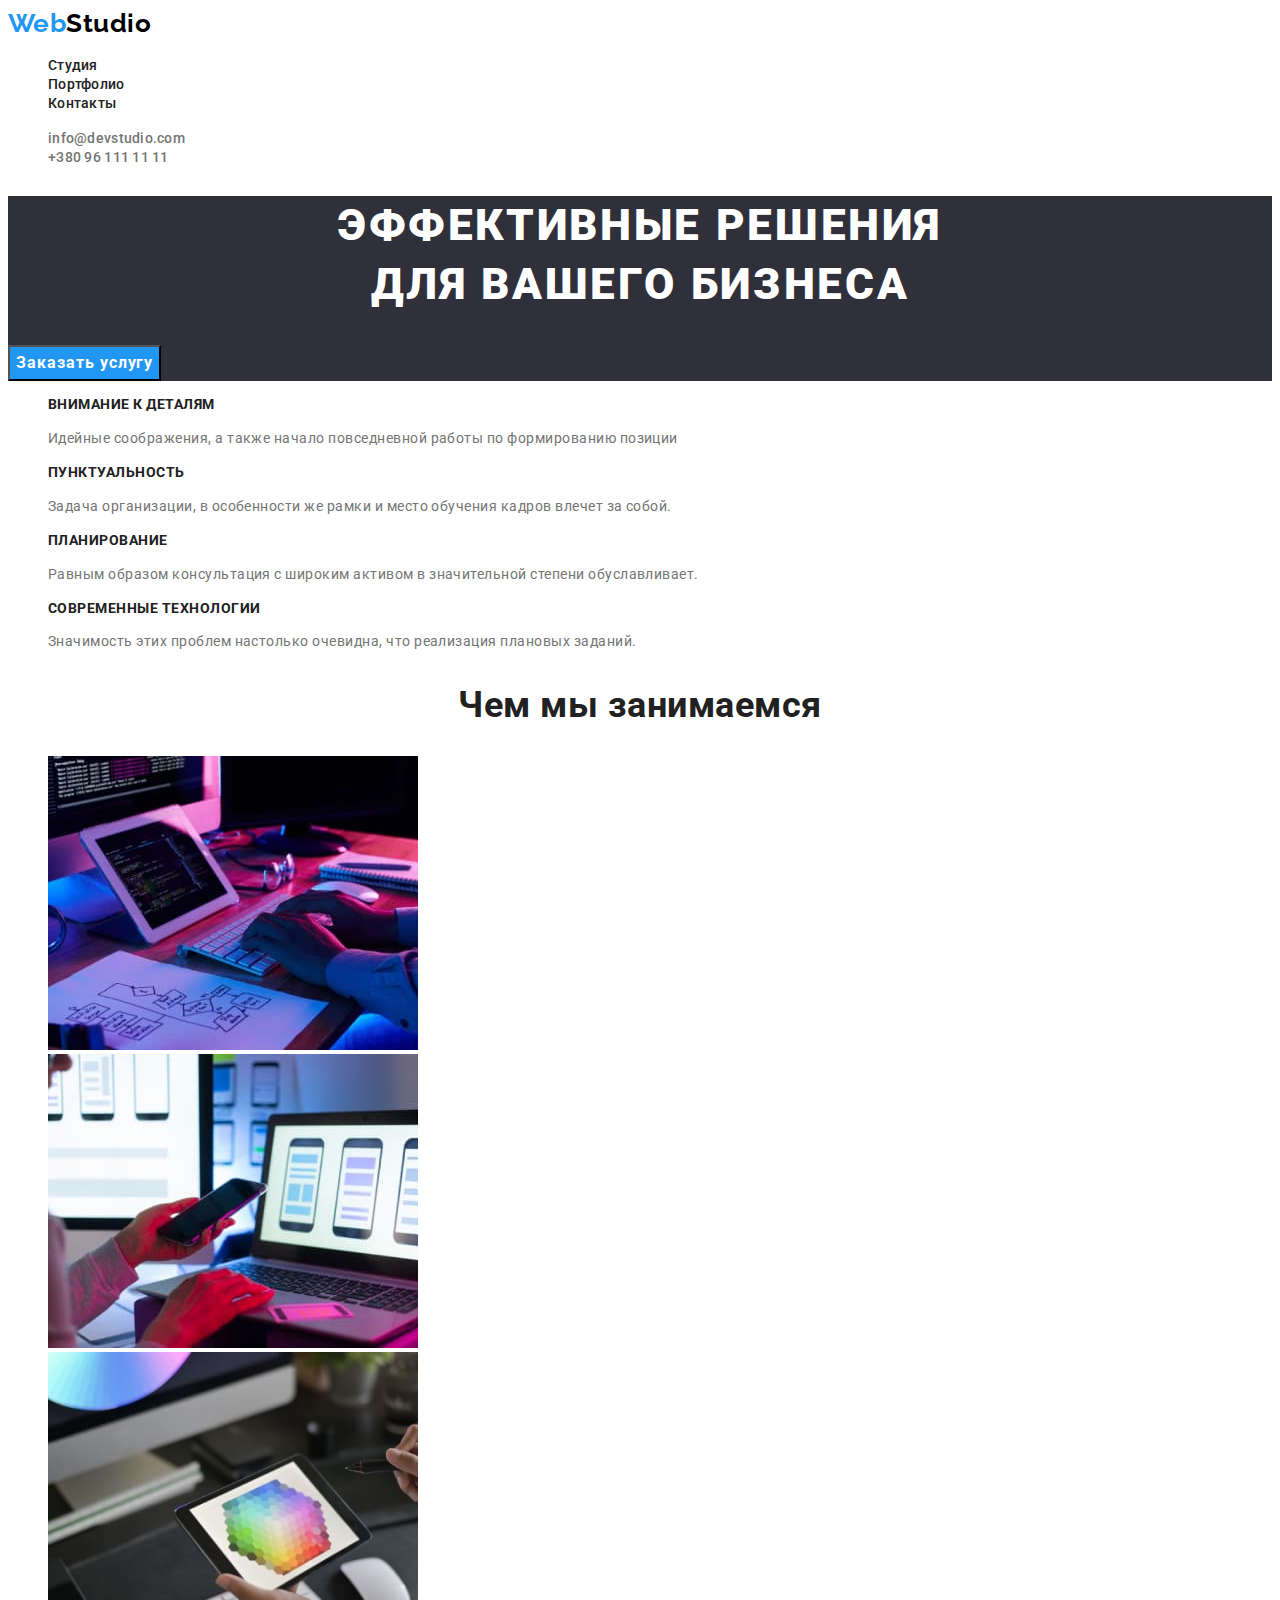
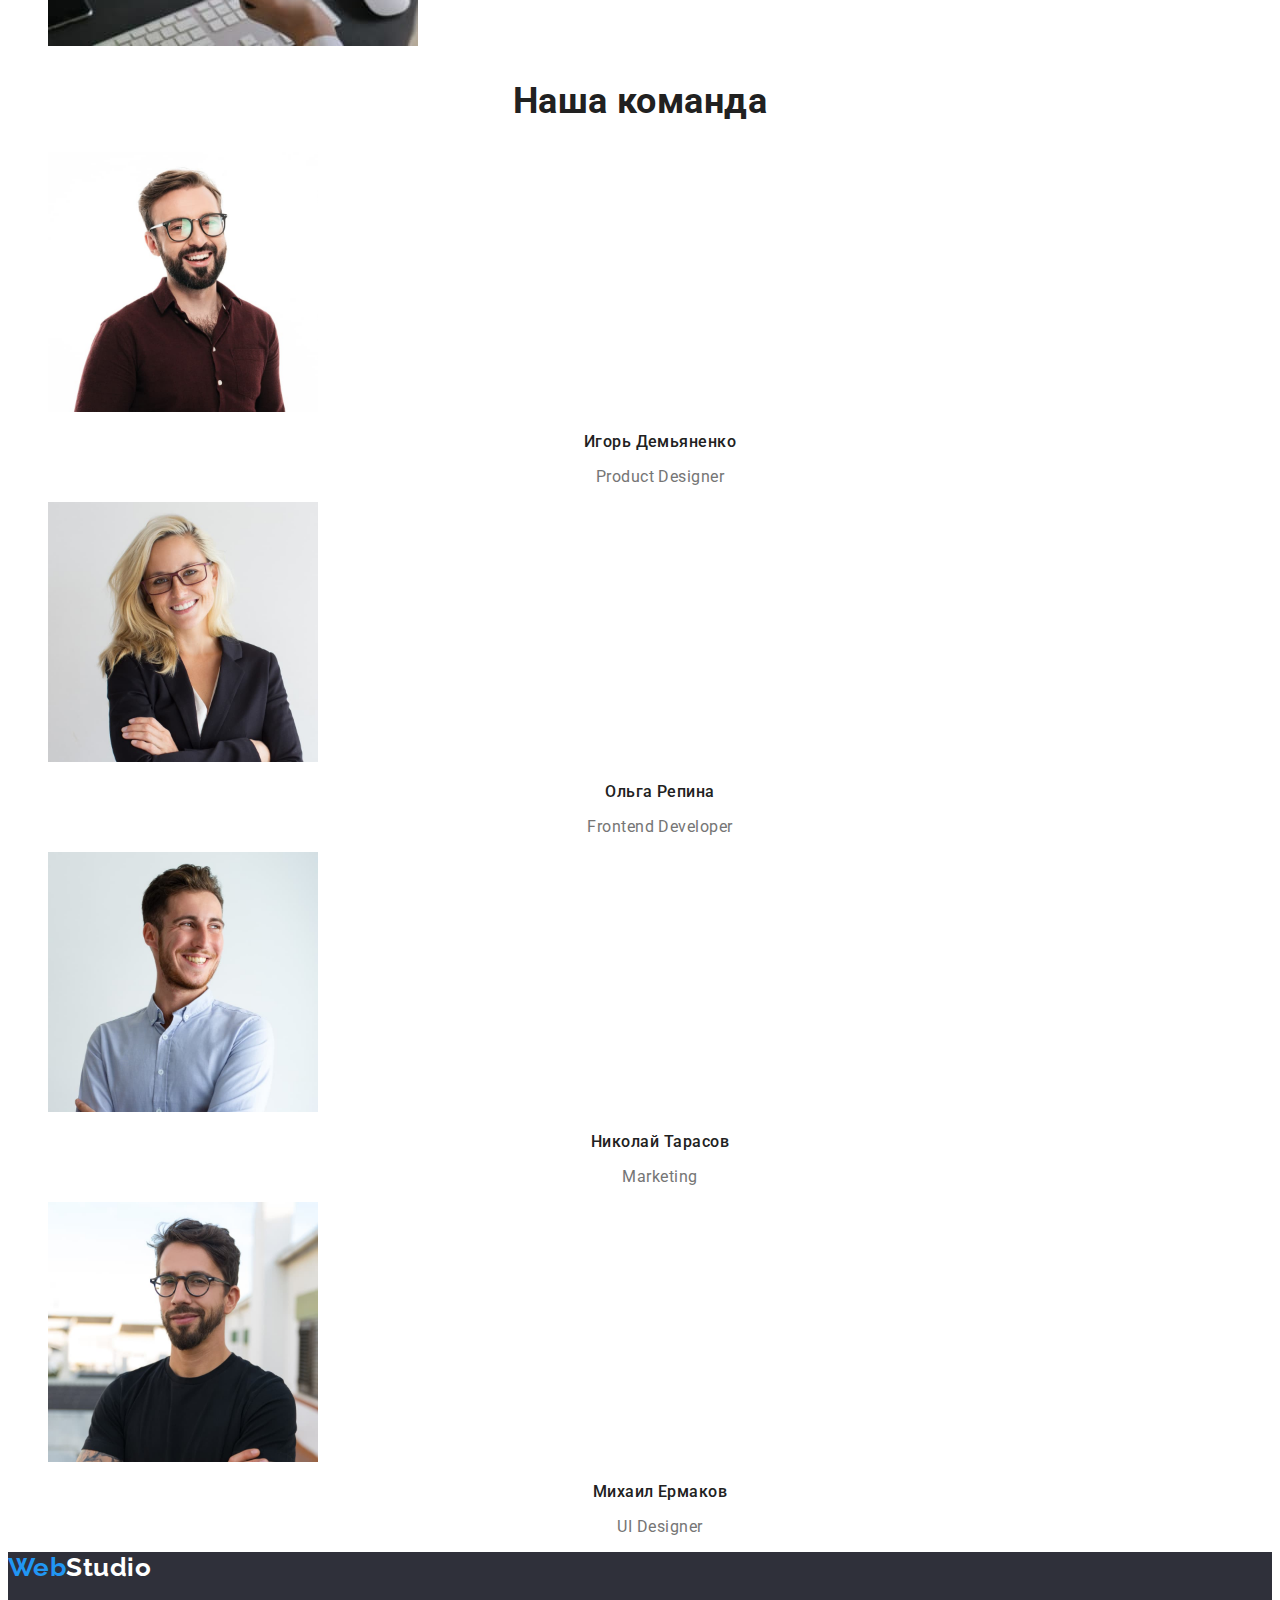
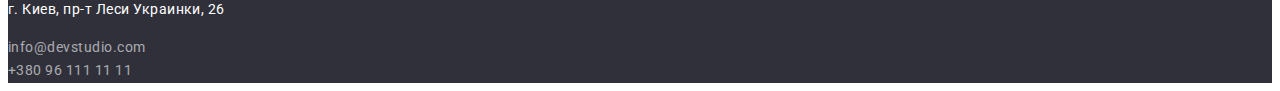
<file: index.html>
<!DOCTYPE html>
<html lang="ru">
  <head>
    <meta charset="UTF-8" />
    <meta http-equiv="X-UA-Compatible" content="IE=edge" />
    <meta name="viewport" content="width=device-width, initial-scale=1.0" />
    <link rel="preconnect" href="https://fonts.googleapis.com" />
    <link rel="preconnect" href="https://fonts.gstatic.com" crossorigin />
    <link
      href="https://fonts.googleapis.com/css2?family=Raleway:wght@700&family=Roboto:wght@400;500;700;900&display=swap"
      rel="stylesheet"
    />
    <link rel="stylesheet" href="./css/styels.css" />
    <title>Document</title>
  </head>
  <body>
    <!-- Шапка сайта-->
    <header>
      <nav class="nav">
        <a class="logo link" href="./index.html"><span class="logo-web">Web</span>Studio</a>
        <ul class="nav-list list">
          <li class="nav-item"><a class="nav-link link" href="./studio.html">Студия</a></li>
          <li class="nav-item">
            <a class="nav-link link" href="./portfolio.html">Портфолио</a>
          </li>
          <li class="nav-item"><a class="nav-link link" href="">Контакты</a></li>
        </ul>
      </nav>
      <ul class="contact-list list">
        <li class="contact-item">
          <a class="contact-link link" href="mailto:info@devstudio.com">info@devstudio.com</a>
        </li>
        <li class="contact-item">
          <a class="contact-link link" href="tel:+380961111111">+380 96 111 11 11</a>
        </li>
      </ul>
    </header>
    <main>
      <!--Темный кватдар? Банер?-->
      <div class="hero">
        <section>
          <h1 class="hero-text">
            Эффективные решения <br />
            для вашего бизнеса
          </h1>
          <button class="hero-btn" type="button">Заказать услугу</button>
        </section>
      </div>
      <!-- Особенности  -->
      <section class="features">
        <h2 style="display: none">Особенности компании</h2>
        <ul class="list">
          <li class="features-item">
            <h3 class="features-h">Внимание к деталям</h3>
            <p class="features-text">
              Идейные соображения, а также начало повседневной работы по формированию позиции
            </p>
          </li>
          <li class="features-item">
            <h3 class="features-h">Пунктуальность</h3>
            <p class="features-text">
              Задача организации, в особенности же рамки и место обучения кадров влечет за собой.
            </p>
          </li>
          <li class="features-item">
            <h3 class="features-h">Планирование</h3>
            <p class="features-text">
              Равным образом консультация с широким активом в значительной степени обуславливает.
            </p>
          </li>
          <li class="features-item">
            <h3 class="features-h">Современные технологии</h3>
            <p class="features-text">
              Значимость этих проблем настолько очевидна, что реализация плановых заданий.
            </p>
          </li>
        </ul>
      </section>
      <!-- Чем занимется компания -->
      <section class="work">
        <h2 class="work-text">Чем мы занимаемся</h2>
        <ul class="list">
          <li class="work-item">
            <img
              src="./images/box1.jpg"
              width="370"
              alt="программист работает за компьютером в офисе"
            />
          </li>
          <li class="work-item">
            <img
              src="./images/box2.jpg"
              width="370"
              alt="дизайнер разрабатывает веб-интерфейс для смартфонов"
            />
          </li>
          <li class="work-item">
            <img
              src="./images/box3.jpg"
              width="370"
              alt="веб-дизайнер выбиреат цвет на графическом планшете"
            />
          </li>
        </ul>
      </section>
      <!-- Команда -->
      <section class="team">
        <h2 class="team-text">Наша команда</h2>
        <ul class="team-list list">
          <li class="team-item">
            <img src="./images/ig.jpg" width="270" alt="фото Игоря Демьяненко" />
            <h3 class="team-name">Игорь Демьяненко</h3>
            <p class="team-prof">Product Designer</p>
          </li>
          <li class="team-item">
            <img src="./images/ol.jpg" width="270" alt="фото Ольги Репиной" />
            <h3 class="team-name">Ольга Репина</h3>
            <p class="team-prof">Frontend Developer</p>
          </li>
          <li class="team-item">
            <img src="./images/nic.jpg" width="270" alt="фото Николая Тарасова" />
            <h3 class="team-name">Николай Тарасов</h3>
            <p class="team-prof">Marketing</p>
          </li>
          <li class="team-item">
            <img src="./images/mih.jpg" width="270" alt="фото Михаила Ермакова" />
            <h3 class="team-name">Михаил Ермаков</h3>
            <p class="team-prof">UI Designer</p>
          </li>
        </ul>
      </section>
    </main>
    <!-- Подвал -->
    <footer class="foot">
      <a class="foot-logo link" href="./index.html"><span class="logo-web">Web</span>Studio</a>
      <address class="foot-address">
        <p class="foot-text">г. Киев, пр-т Леси Украинки, 26</p>
        <a class="foot-link link" href="mailto:info@devstudio.com">info@devstudio.com</a><br />
        <a class="foot-link link" href="tel:+380961111111">+380 96 111 11 11</a>
      </address>
    </footer>
  </body>
</html>
</file>
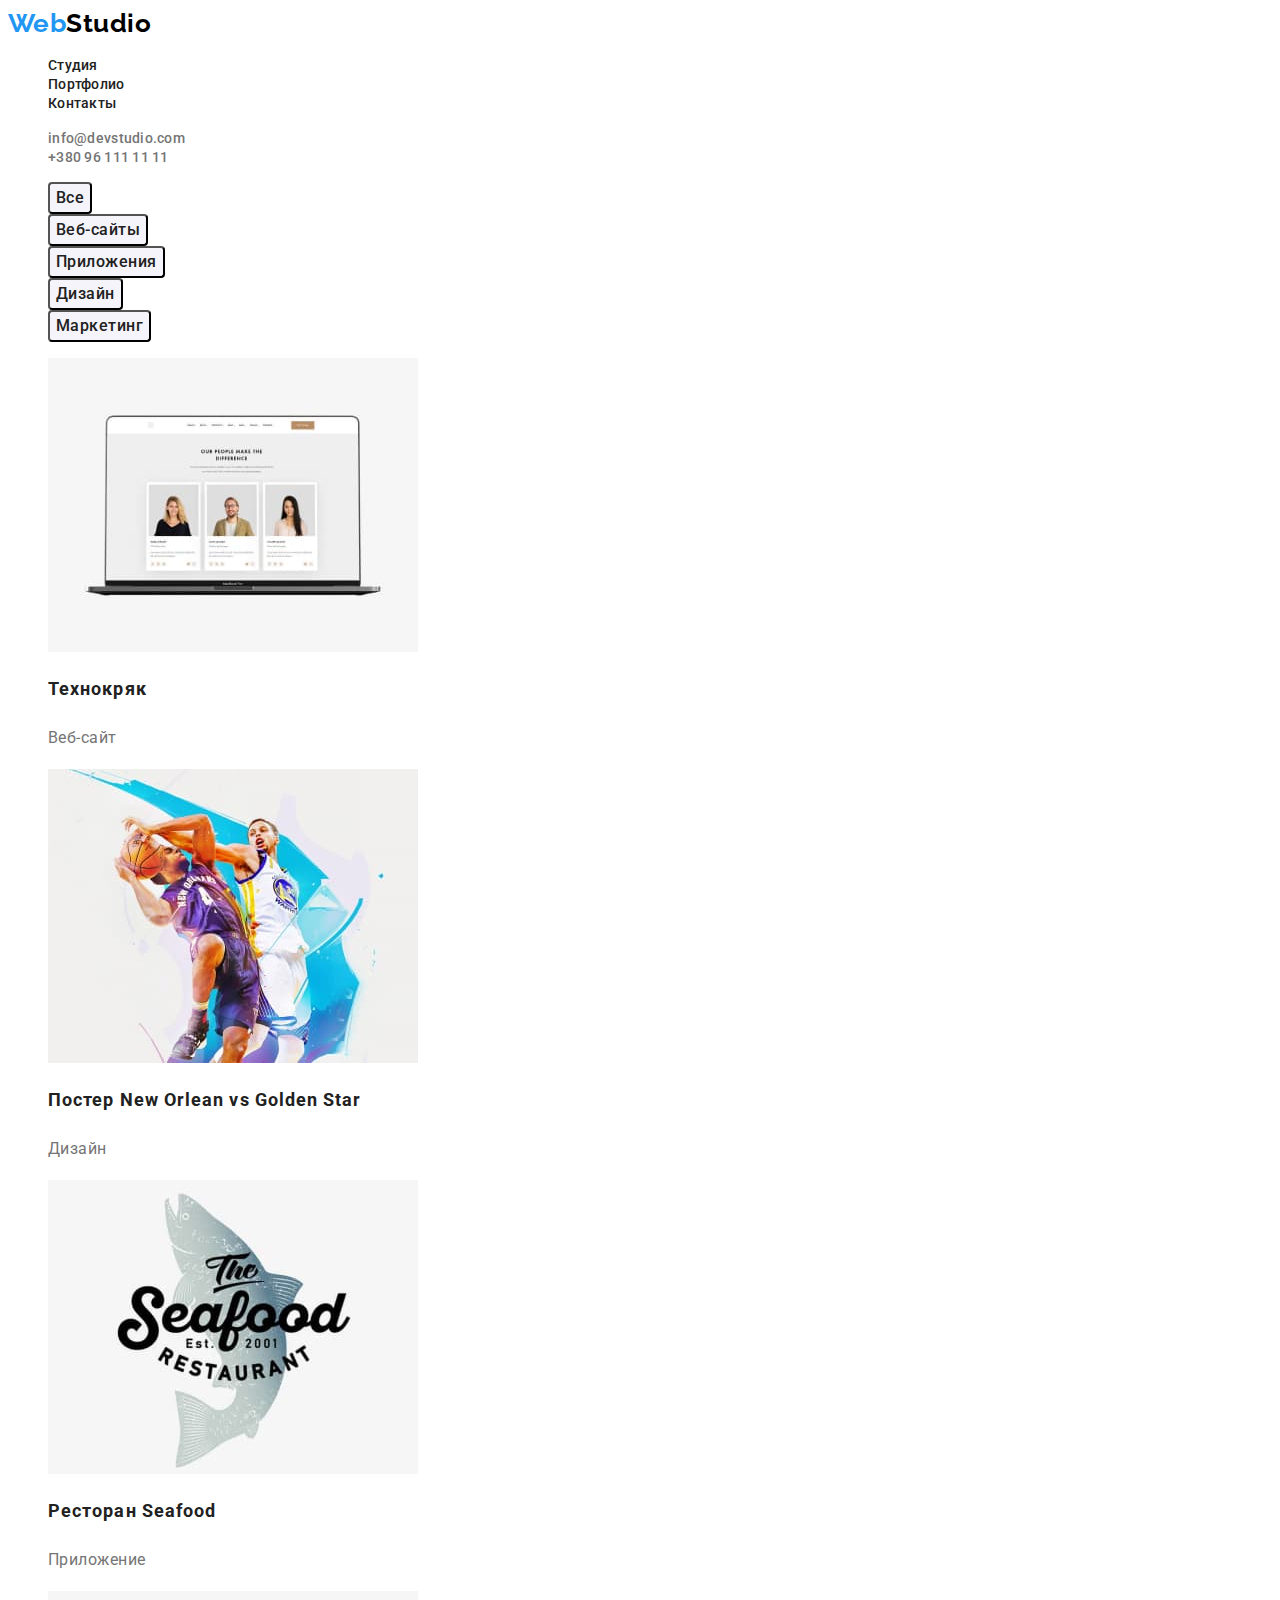
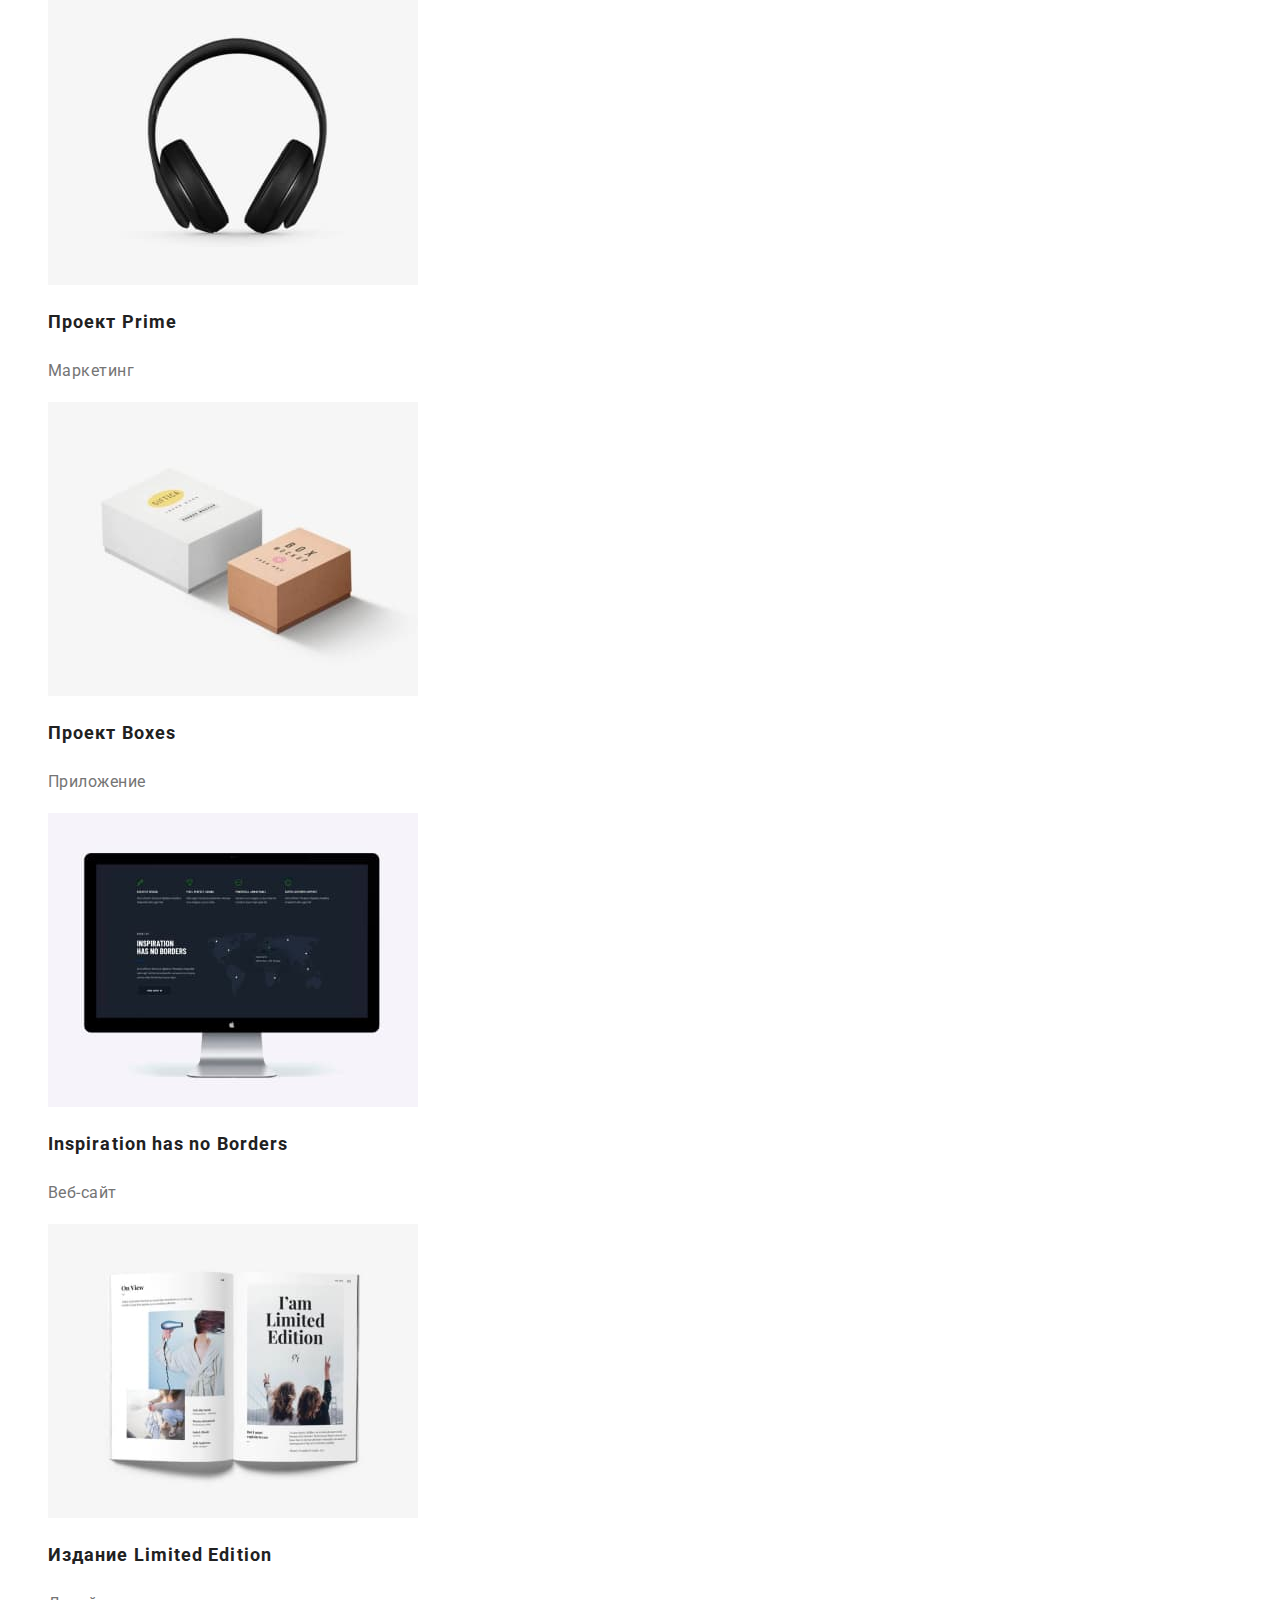
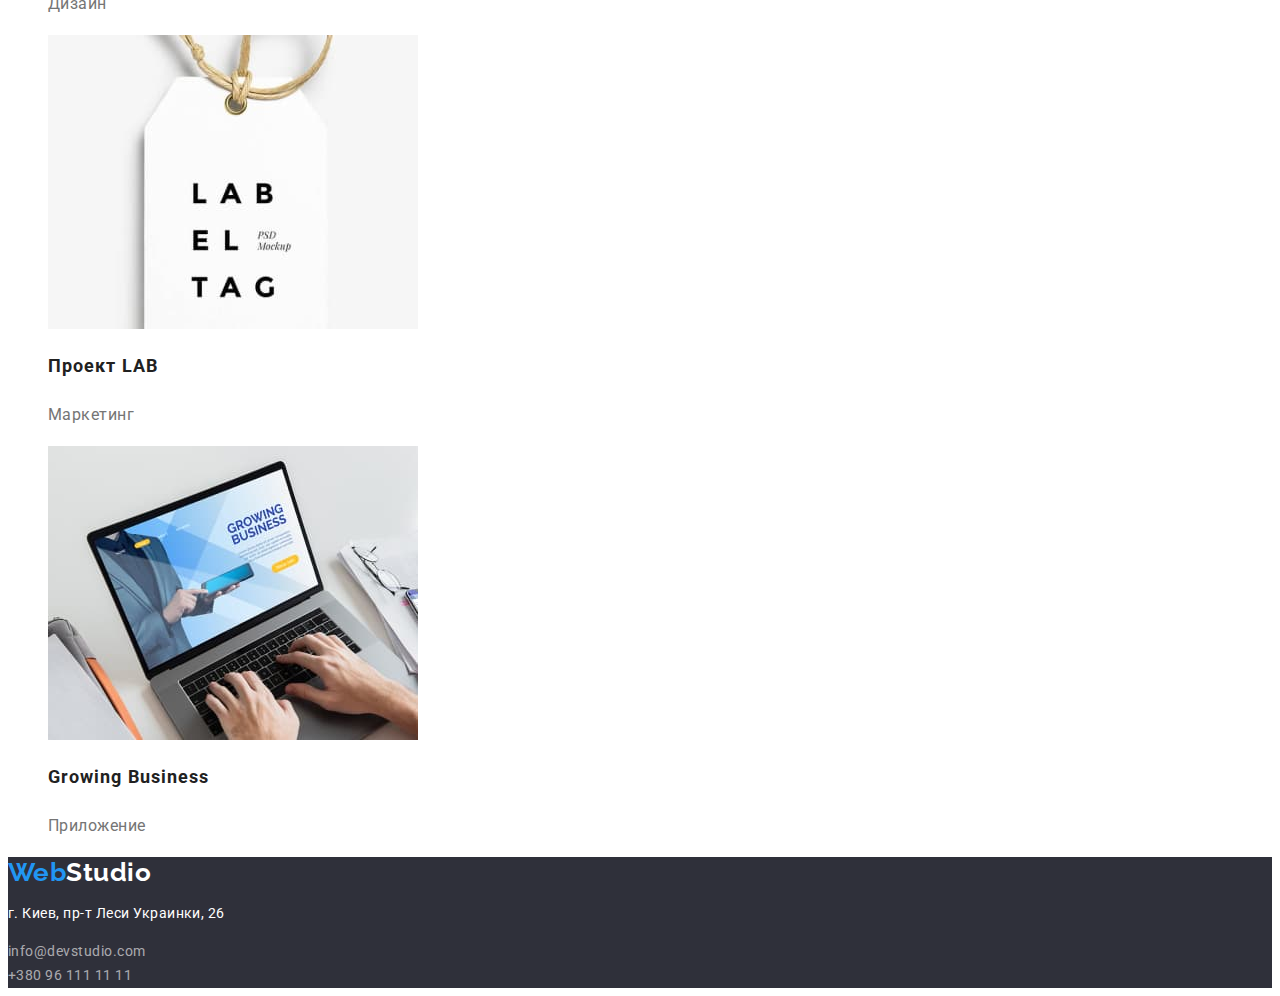
<file: portfolio.html>
<!DOCTYPE html>
<html lang="en">
  <head>
    <meta charset="UTF-8" />
    <meta http-equiv="X-UA-Compatible" content="IE=edge" />
    <meta name="viewport" content="width=device-width, initial-scale=1.0" />
    <link rel="preconnect" href="https://fonts.googleapis.com" />
    <link rel="preconnect" href="https://fonts.gstatic.com" crossorigin />
    <link
      href="https://fonts.googleapis.com/css2?family=Raleway:wght@700&family=Roboto:wght@400;500;700;900&display=swap"
      rel="stylesheet"
    />
    <link rel="stylesheet" href="./css/styels.css" />
    <title>Document</title>
  </head>
  <body>
    <header>
      <nav class="nav">
        <a class="logo link" href="./index.html"><span class="logo-web">Web</span>Studio</a>
        <ul class="nav-list list">
          <li class="nav-item"><a class="nav-link link" href="./studio.html">Студия</a></li>
          <li class="nav-item">
            <a class="nav-link link" href="./portfolio.html">Портфолио</a>
          </li>
          <li class="nav-item"><a class="nav-link link" href="">Контакты</a></li>
        </ul>
      </nav>
      <ul class="contact-list list">
        <li class="contact-item">
          <a class="contact-link link" href="mailto:info@devstudio.com">info@devstudio.com</a>
        </li>
        <li class="contact-item">
          <a class="contact-link link" href="tel:+380961111111">+380 96 111 11 11</a>
        </li>
      </ul>
    </header>
    <main>
      <section class="projects">
        <h1 style="display: none">Портфолио</h1>
        <ul class="projects-btn list">
          <li><button class="btn-item" type="button">Все</button></li>
          <li><button class="btn-item" type="button">Веб-сайты</button></li>
          <li><button class="btn-item" type="button">Приложения</button></li>
          <li><button class="btn-item" type="button">Дизайн</button></li>
          <li><button class="btn-item" type="button">Маркетинг</button></li>
        </ul>
        <ul class="projects-list list">
          <li class="projects-item">
            <img src="./images/portfolio/img1.jpg" alt="фото веб-сайта" width="370" />
            <h2 class="project-h">Технокряк</h2>
            <p class="project-text">Веб-сайт</p>
          </li>
          <li class="projects-item">
            <img src="./images/portfolio/img2.jpg" alt="фото дизайна" width="370" />
            <h2 class="project-h">Постер New Orlean vs Golden Star</h2>
            <p class="project-text">Дизайн</p>
          </li>
          <li class="projects-item">
            <img src="./images/portfolio/img3.jpg" alt="фото приложения" width="370" />
            <h2 class="project-h">Ресторан Seafood</h2>
            <p class="project-text">Приложение</p>
          </li>
          <li class="projects-item">
            <img src="./images/portfolio/img4.jpg" alt="фото маркетинга" width="370" />
            <h2 class="project-h">Проект Prime</h2>
            <p class="project-text">Маркетинг</p>
          </li>
          <li class="projects-item">
            <img src="./images/portfolio/img5.jpg" alt="фото приложения" width="370" />
            <h2 class="project-h">Проект Boxes</h2>
            <p class="project-text">Приложение</p>
          </li>
          <li class="projects-item">
            <img src="./images/portfolio/img6.jpg" alt="фото веб-сайта" width="370" />
            <h2 class="project-h">Inspiration has no Borders</h2>
            <p class="project-text">Веб-сайт</p>
          </li>
          <li class="projects-item">
            <img src="./images/portfolio/img7.jpg" alt="фото дизайна" width="370" />
            <h2 class="project-h">Издание Limited Edition</h2>
            <p class="project-text">Дизайн</p>
          </li>
          <li class="projects-item">
            <img src="./images/portfolio/img8.jpg" alt="фото маркетинга" width="370" />
            <h2 class="project-h">Проект LAB</h2>
            <p class="project-text">Маркетинг</p>
          </li>
          <li class="projects-item">
            <img src="./images/portfolio/img9.jpg" alt="фото приложения" width="370" />
            <h2 class="project-h">Growing Business</h2>
            <p class="project-text">Приложение</p>
          </li>
        </ul>
      </section>
    </main>
    <footer class="foot">
      <a class="foot-logo link" href="./index.html"><span class="logo-web">Web</span>Studio</a>
      <address class="foot-address">
        <p class="foot-text">г. Киев, пр-т Леси Украинки, 26</p>
        <a class="foot-link link" href="mailto:info@devstudio.com">info@devstudio.com</a><br />
        <a class="foot-link link" href="tel:+380961111111">+380 96 111 11 11</a>
      </address>
    </footer>
  </body>
</html>
</file>
<file: css/styels.css>
body {
  font-family: 'Roboto', sans-serif;
  font-weight: 400;
  letter-spacing: 0.03em;
  color: #212121;
  background-color: #fff;
}
:root {
  --brand-color: #2196f3;
  --second-color: #757575;
}
.link {
  text-decoration: none;
}
.list {
  list-style: none;
}
.logo {
  font-family: 'Raleway';
  font-weight: 700;
  font-size: 26px;
  line-height: 1.2;
  color: #000;
}
.logo-web {
  color: var(--brand-color);
}
.nav-link {
  font-weight: 500;
  font-size: 14px;
  line-height: 1.14;
  letter-spacing: 0.02em;
  color: #212121;
}
.nav-link:hover,
.nav-link:focus {
  color: var(--brand-color);
}
.contact-link {
  font-weight: 500;
  font-size: 14px;
  line-height: 1.14;
  letter-spacing: 0.02em;
  color: var(--second-color);
}
.contact-link:hover,
.contact-link:focus,
.foot-link:hover,
.foot-link:focus {
  color: var(--brand-color);
}
.hero {
  background-color: #2f303a;
}
.hero-text {
  font-weight: 900;
  font-size: 44px;
  line-height: 1.36;
  text-align: center;
  letter-spacing: 0.06em;
  text-transform: uppercase;
  color: #fff;
}
.hero-btn {
  font-family: 'Roboto';
  background-color: var(--brand-color);
  font-weight: 700;
  font-size: 16px;
  line-height: 1.88;
  text-align: center;
  letter-spacing: 0.06em;
  color: #fff;
  cursor: pointer;
}
.hero-btn:hover,
.hero-btn:focus {
  background-color: #188ce8;
}
.features-h {
  font-weight: 700;
  font-size: 14px;
  line-height: 1.14;
  text-transform: uppercase;
}
.features-text {
  font-size: 14px;
  line-height: 1.71;
  color: var(--second-color);
}
.work-text,
.team-text {
  font-weight: 700;
  font-size: 36px;
  line-height: 1.17;
  text-align: center;
}
.team-name {
  font-weight: 500;
  font-size: 16px;
  line-height: 1.19;
  text-align: center;
}
.team-prof {
  font-size: 16px;
  line-height: 1.19;
  text-align: center;
  color: var(--second-color);
}
.foot {
  background-color: #2f303a;
}
.foot-logo {
  font-family: 'Raleway';
  font-weight: 700;
  font-size: 26px;
  line-height: 1.2;
  color: #fff;
}
.foot-text {
  font-style: normal;
  font-size: 14px;
  line-height: 1.71;
  color: #fff;
}
.foot-link {
  font-style: normal;
  font-size: 14px;
  line-height: 1.71;
  color: rgba(255, 255, 255, 0.6);
}
.btn-item {
  font-family: 'Roboto';
  font-weight: 500;
  font-size: 16px;
  line-height: 1.62;
  text-align: center;
  letter-spacing: 0.03em;
  color: #212121;
  background: #f5f4fa;
  border-radius: 4px;
  cursor: pointer;
}
.btn-item:hover,
.btn-item:focus {
  background-color: var(--brand-color);
  color: #fff;
}
.project-h {
  font-size: 18px;
  line-height: 2;
  letter-spacing: 0.06em;
}
.project-text {
  font-size: 16px;
  line-height: 1.88;
  color: var(--second-color);
}
</file>
